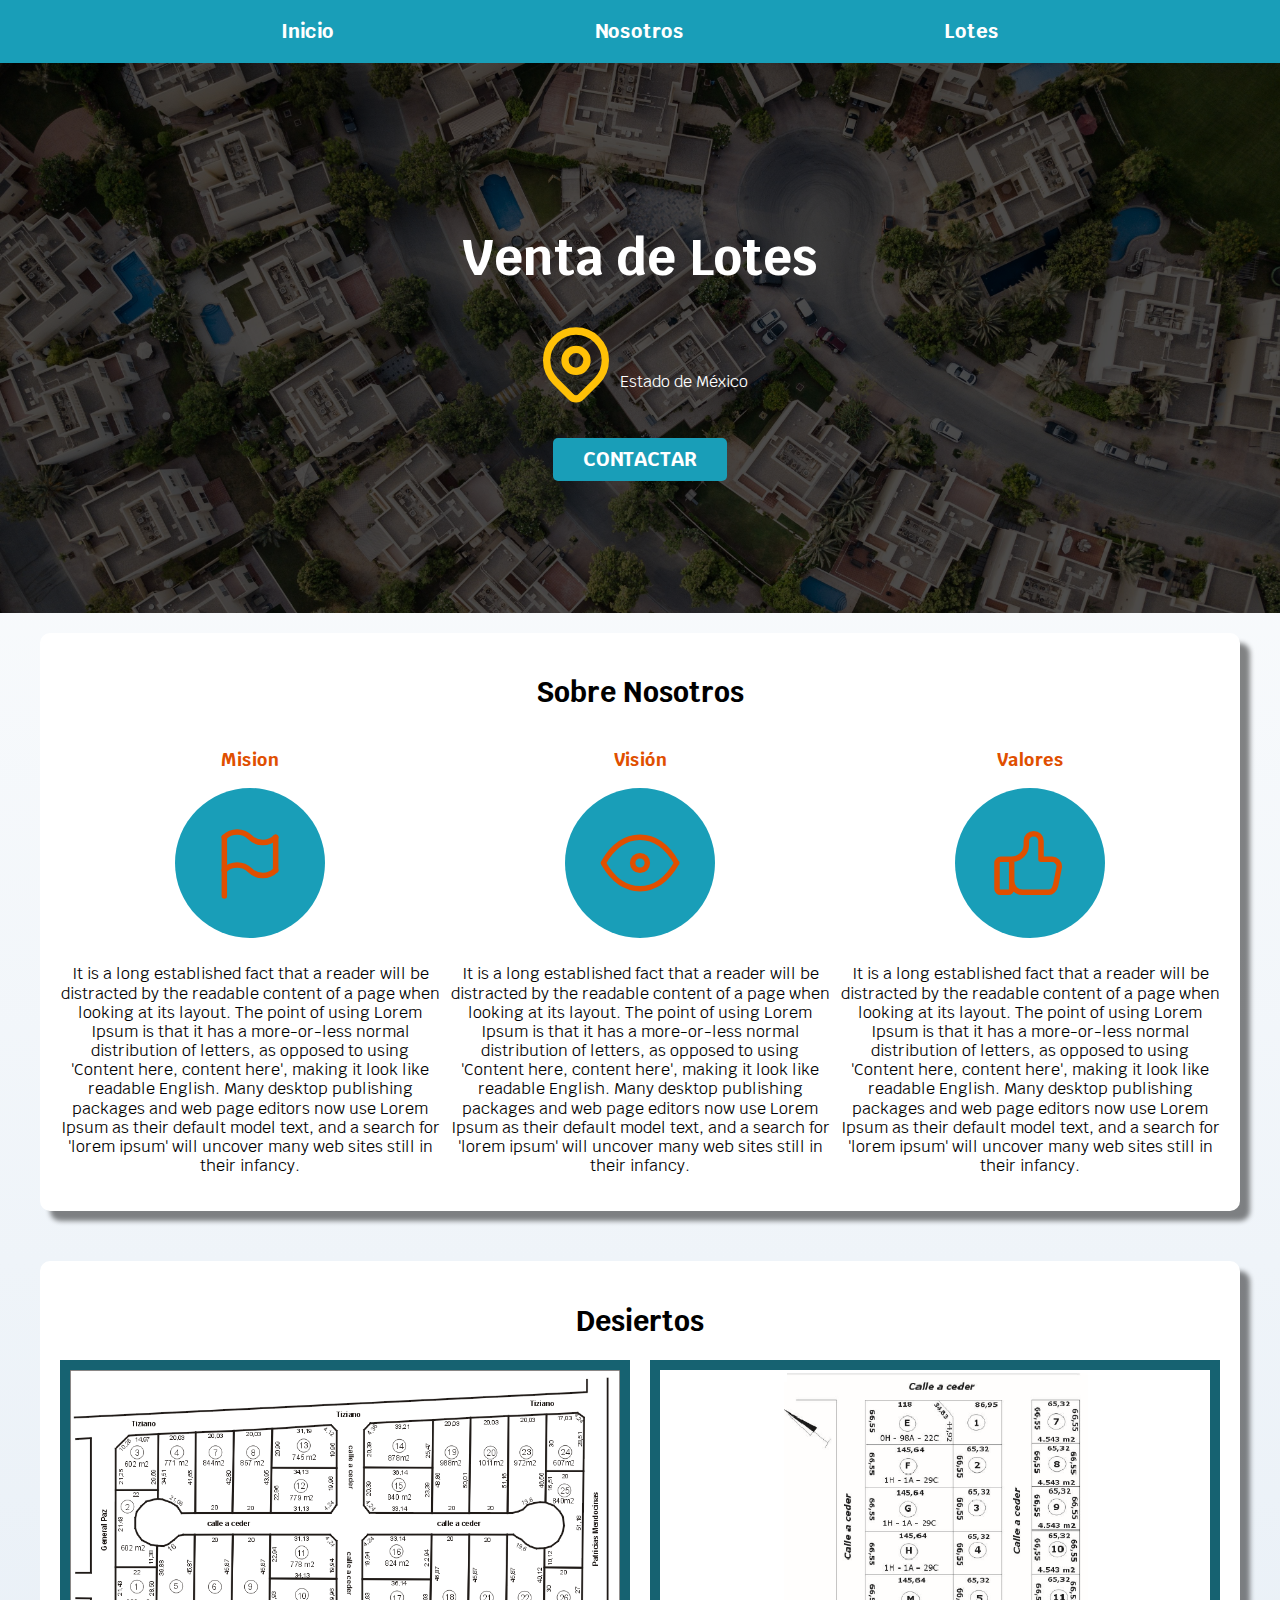
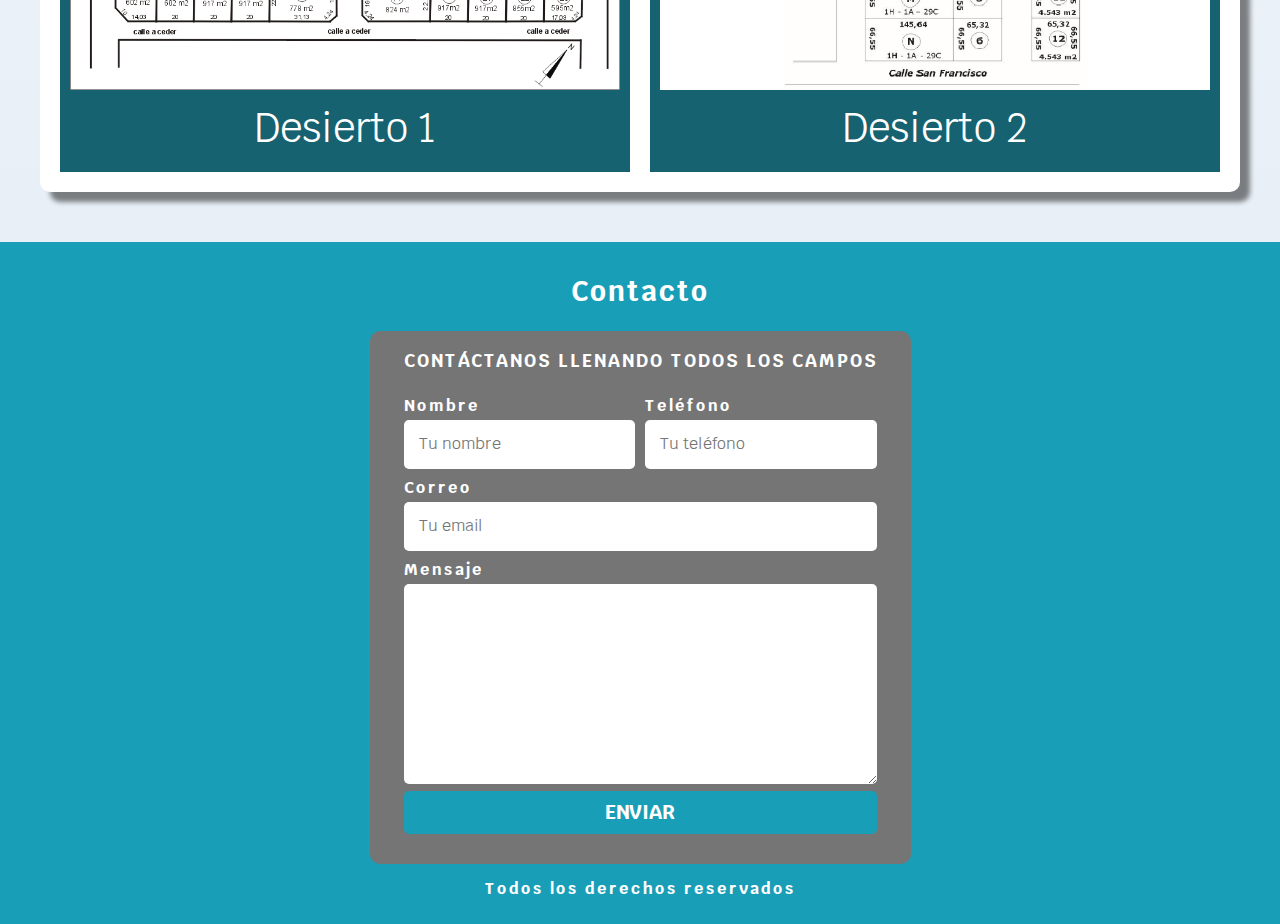
<file: index.html>
<!DOCTYPE html>
<html lang="es">

<head>
    <meta charset="UTF-8">
    <meta http-equiv="X-UA-Compatible" content="IE=edge">
    <meta name="viewport" content="width=device-width, initial-scale=1.0">
    <link rel="stylesheet" href="/css/normalize.css">
    <link rel="preconnect" href="https://fonts.gstatic.com">
    <link href="https://fonts.googleapis.com/css2?family=Krub:wght@400;700&display=swap" rel="stylesheet">
    <title>Inicio</title>
    <link rel="stylesheet" href="css\stylesInicio.css">
</head>

<body>

    <header class="header">

        <div class="nav-bg">
            <!-- Se usa nav porque el menú es de un sólo nivel-->
            <nav class="navegacion-principal contenedor">
                <a href="index.html">Inicio</a>
                <a href="#nosotro">Nosotros</a>
                <a href="#lote">Lotes</a>
            </nav>
        </div>

    </header>

    <!--Imagen degradada-->
    <section class="imgLote">
        <div class="contenido-imgLote">
            <h1>Venta de Lotes </h1>
            <div class="ubicacion">
                <svg xmlns="http://www.w3.org/2000/svg" class="icon icon-tabler icon-tabler-map-pin" width="88"
                    height="88" viewBox="0 0 24 24" stroke-width="2" stroke="#ffC107" fill="none" stroke-linecap="round"
                    stroke-linejoin="round">
                    <path stroke="none" d="M0 0h24v24H0z" fill="none" />
                    <circle cx="12" cy="11" r="3" />
                    <path d="M17.657 16.657l-4.243 4.243a2 2 0 0 1 -2.827 0l-4.244 -4.243a8 8 0 1 1 11.314 0z" />
                </svg>
                <p>Estado de México</p>
            </div>

            <a class="boton" href="#contacta">Contactar</a>
        </div>
    </section>

    <!--Mision vision y valores-->

    <main>

        <div id="nosotro" class="contenedor sombra">

            <h2>Sobre Nosotros</h2>
            <div class="nosotros_grid">
                    <div class="logo1">
                        <h3>Mision</h3>
                        <div class="iconos">
                            <svg xmlns="http://www.w3.org/2000/svg" class="icon icon-tabler icon-tabler-flag" width="88"
                                height="88" viewBox="0 0 24 24" stroke-width="1.5" stroke="#e04f00" fill="none"
                                stroke-linecap="round" stroke-linejoin="round">
                                <path stroke="none" d="M0 0h24v24H0z" fill="none" />
                                <line x1="5" y1="5" x2="5" y2="21" />
                                <line x1="19" y1="5" x2="19" y2="14" />
                                <path d="M5 5a5 5 0 0 1 7 0a5 5 0 0 0 7 0" />
                                <path d="M5 14a5 5 0 0 1 7 0a5 5 0 0 0 7 0" />
                            </svg>
                        </div>
                    </div>
                    <div class="text1">
                        <p>It is a long established fact that a reader will be distracted by the readable content of
                            a page when looking at its layout. The point of using Lorem Ipsum is that it has a more-or-less
                            normal distribution of letters, as opposed to using 'Content here, content here', making it look
                            like readable English. Many desktop publishing packages and web page editors
                            now use Lorem Ipsum as their default model text, and a search for 'lorem
                            ipsum' will uncover many web sites still in their infancy.</p>
                    </div>

                    <div class="logo2">
                        <h3>Visión</h3>
                        <div class="iconos">
                            <svg xmlns="http://www.w3.org/2000/svg" class="icon icon-tabler icon-tabler-eye" width="88"
                                height="88" viewBox="0 0 24 24" stroke-width="1.5" stroke="#e04f00" fill="none"
                                stroke-linecap="round" stroke-linejoin="round">
                                <path stroke="none" d="M0 0h24v24H0z" fill="none" />
                                <circle cx="12" cy="12" r="2" />
                                <path
                                    d="M22 12c-2.667 4.667 -6 7 -10 7s-7.333 -2.333 -10 -7c2.667 -4.667 6 -7 10 -7s7.333 2.333 10 7" />
                            </svg>
                        </div>
                    </div>
                    <div class="text2">
                        <p>It is a long established fact that a reader will be distracted by the readable content of
                            a page when looking at its layout. The point of using Lorem Ipsum is that it has a more-or-less
                            normal distribution of letters, as opposed to using 'Content here, content here', making it look
                            like readable English. Many desktop publishing packages and web page editors
                            now use Lorem Ipsum as their default model text, and a search for 'lorem
                            ipsum' will uncover many web sites still in their infancy.</p>
                    </div>

                    <div class="logo3">
                        <h3>Valores</h3>
                        <div class="iconos">
                            <svg xmlns="http://www.w3.org/2000/svg" class="icon icon-tabler icon-tabler-thumb-up" width="88"
                                height="88" viewBox="0 0 24 24" stroke-width="1.5" stroke="#e04f00" fill="none"
                                stroke-linecap="round" stroke-linejoin="round">
                                <path stroke="none" d="M0 0h24v24H0z" fill="none" />
                                <path
                                    d="M7 11v8a1 1 0 0 1 -1 1h-2a1 1 0 0 1 -1 -1v-7a1 1 0 0 1 1 -1h3a4 4 0 0 0 4 -4v-1a2 2 0 0 1 4 0v5h3a2 2 0 0 1 2 2l-1 5a2 3 0 0 1 -2 2h-7a3 3 0 0 1 -3 -3" />
                            </svg>
                        </div>
                    </div>
                    <div class="text3">
                        <p>It is a long established fact that a reader will be distracted by the readable content of
                            a page when looking at its layout. The point of using Lorem Ipsum is that it has a more-or-less
                            normal distribution of letters, as opposed to using 'Content here, content here', making it look
                            like readable English. Many desktop publishing packages and web page editors
                            now use Lorem Ipsum as their default model text, and a search for 'lorem
                            ipsum' will uncover many web sites still in their infancy.</p>
                    </div>
            </div>
        </div>
        <!--cierre clase nosotros-->

        <div id="lote" class="contenedor sombra">

            <h2>Desiertos</h2>
            <div class="grid">
                <div class="desierto">
                    <a href="MapaSVG1.html" >
                        <img class="imagen1" src="SVG/Plano01.png" alt="imagencamisa">
                        <div>
                            <p class="d_nombre">Desierto 1</p>
                        </div>
                    </a>
                </div> <!--producto-->

                <!--<div class="grid">-->
                <div class="desierto">
                    <a href="MapaSVG2.html" >
                        <img class="imagen2" src="SVG/Plano02_2.png" alt="imagencamisa">
                        <div>
                            <p class="d_nombre">Desierto 2</p>
                        </div>
                    </a>
                </div> <!--producto-->
            </div>
        </div>

    </main>

    <footer id="contacta" class="footer">

        <!--Formulario contacto-->
        <section>
            <h2>Contacto</h2>
            <form action="" class="formulario">
                <!-- Cuando usas fieldset(grupo de campos), debes usar legend
            para darle indicaciones al usuario-->
                <fieldset>
                    <legend>Contáctanos llenando todos los campos</legend>
                    <!--El div sirve para posicionar los elementos en vertical -->
                    <div class="contenedor-campos">
                        <div class="campo">
                            <label>Nombre</label>
                            <!--email,radio,tel,checkbox,number
                placeholder va a poner texto dentro del campo 
            y se borrará cuando empiece a escribir-->
                            <input class="input-text" type="text" placeholder="Tu nombre">
                        </div>

                        <div class="campo">
                            <label>Teléfono</label>
                            <input class="input-text" type="tel" placeholder="Tu teléfono">
                        </div>

                        <div class="campo">
                            <label>Correo</label>
                            <input class="input-text" type="email" placeholder="Tu email">
                        </div>

                        <div class="campo">
                            <label>Mensaje</label>
                            <textarea class="input-text"></textarea>
                        </div>
                    </div>
                    <!--contenedor de los campos-->
                    <div class="alinear-derecha flex">
                        <!--EL VALUE ES LO QUE SE PONDRÁ EN EL CAMPO-->
                        <input class="boton w-100" type="submit" value="Enviar">
                    </div>

                </fieldset>
            </form>
        </section>

        <p>Todos los derechos reservados</p>
    </footer>

</body>

</html>
</file>
